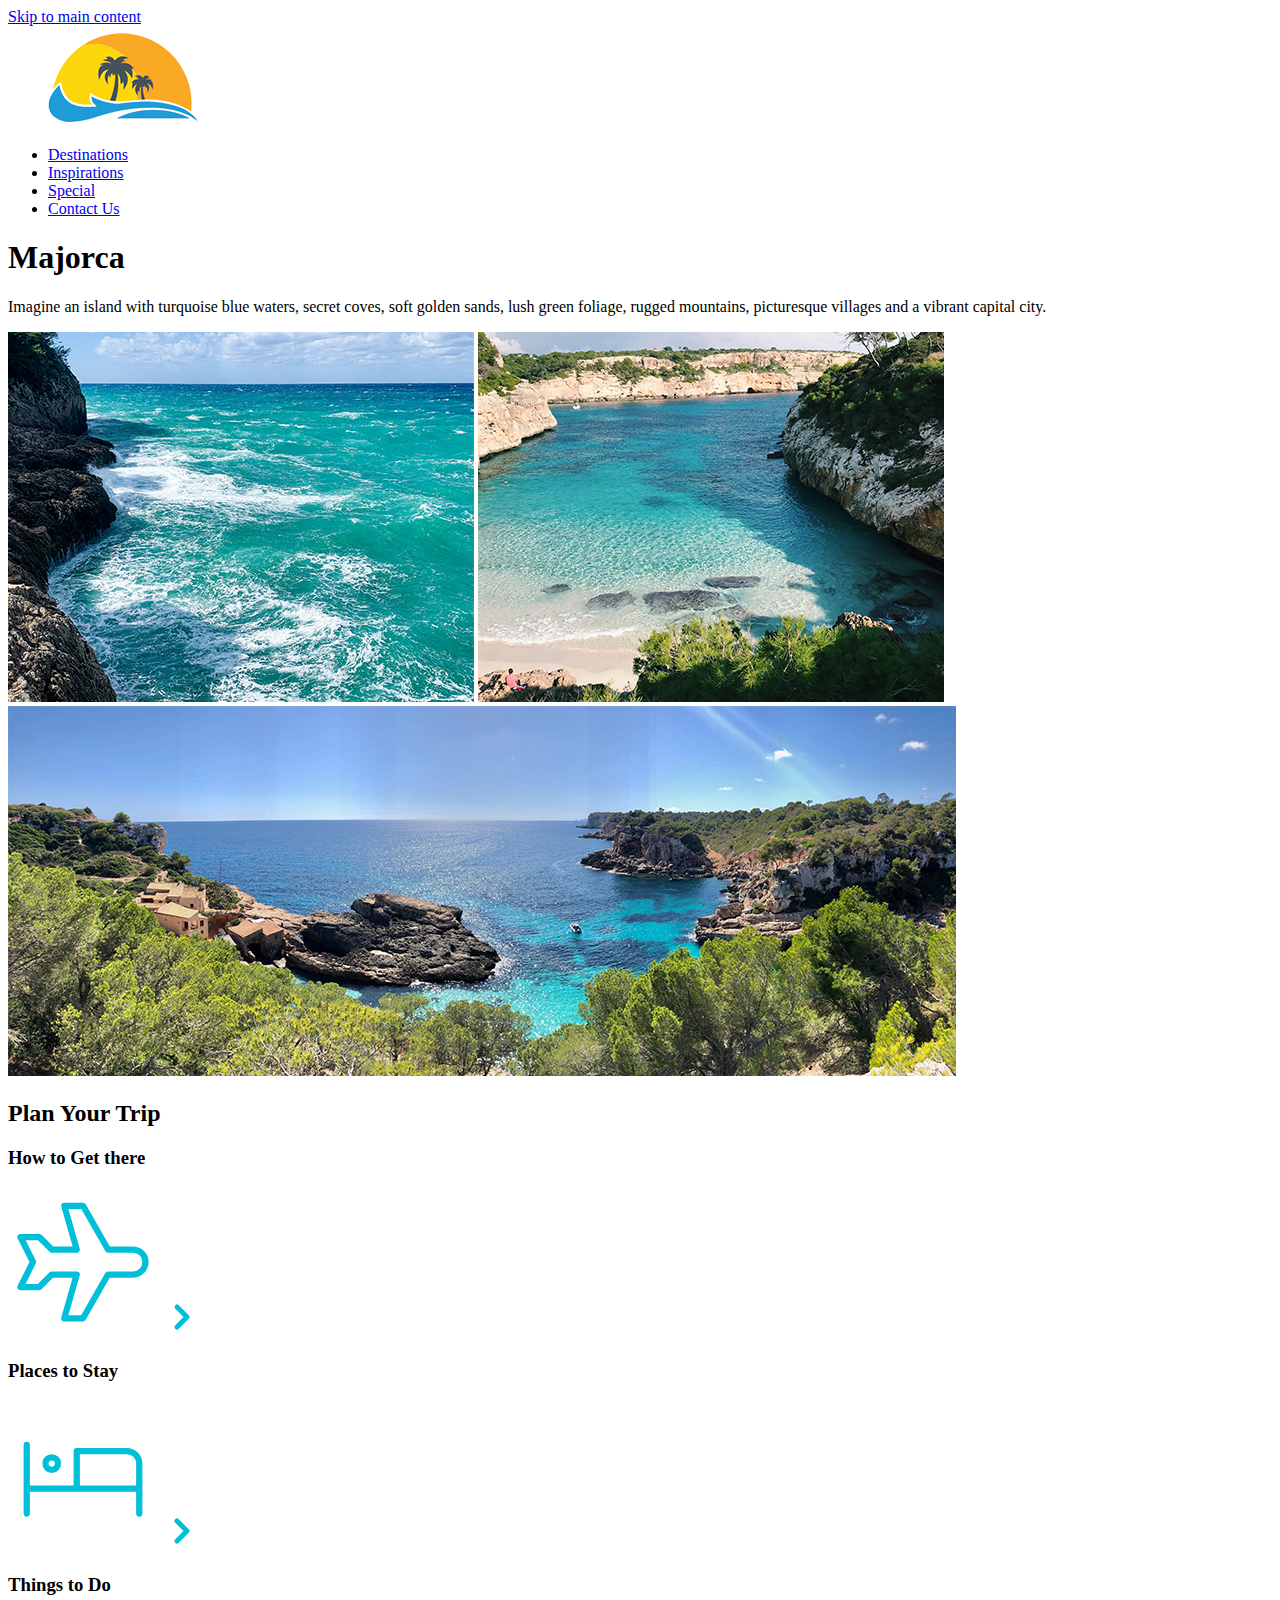
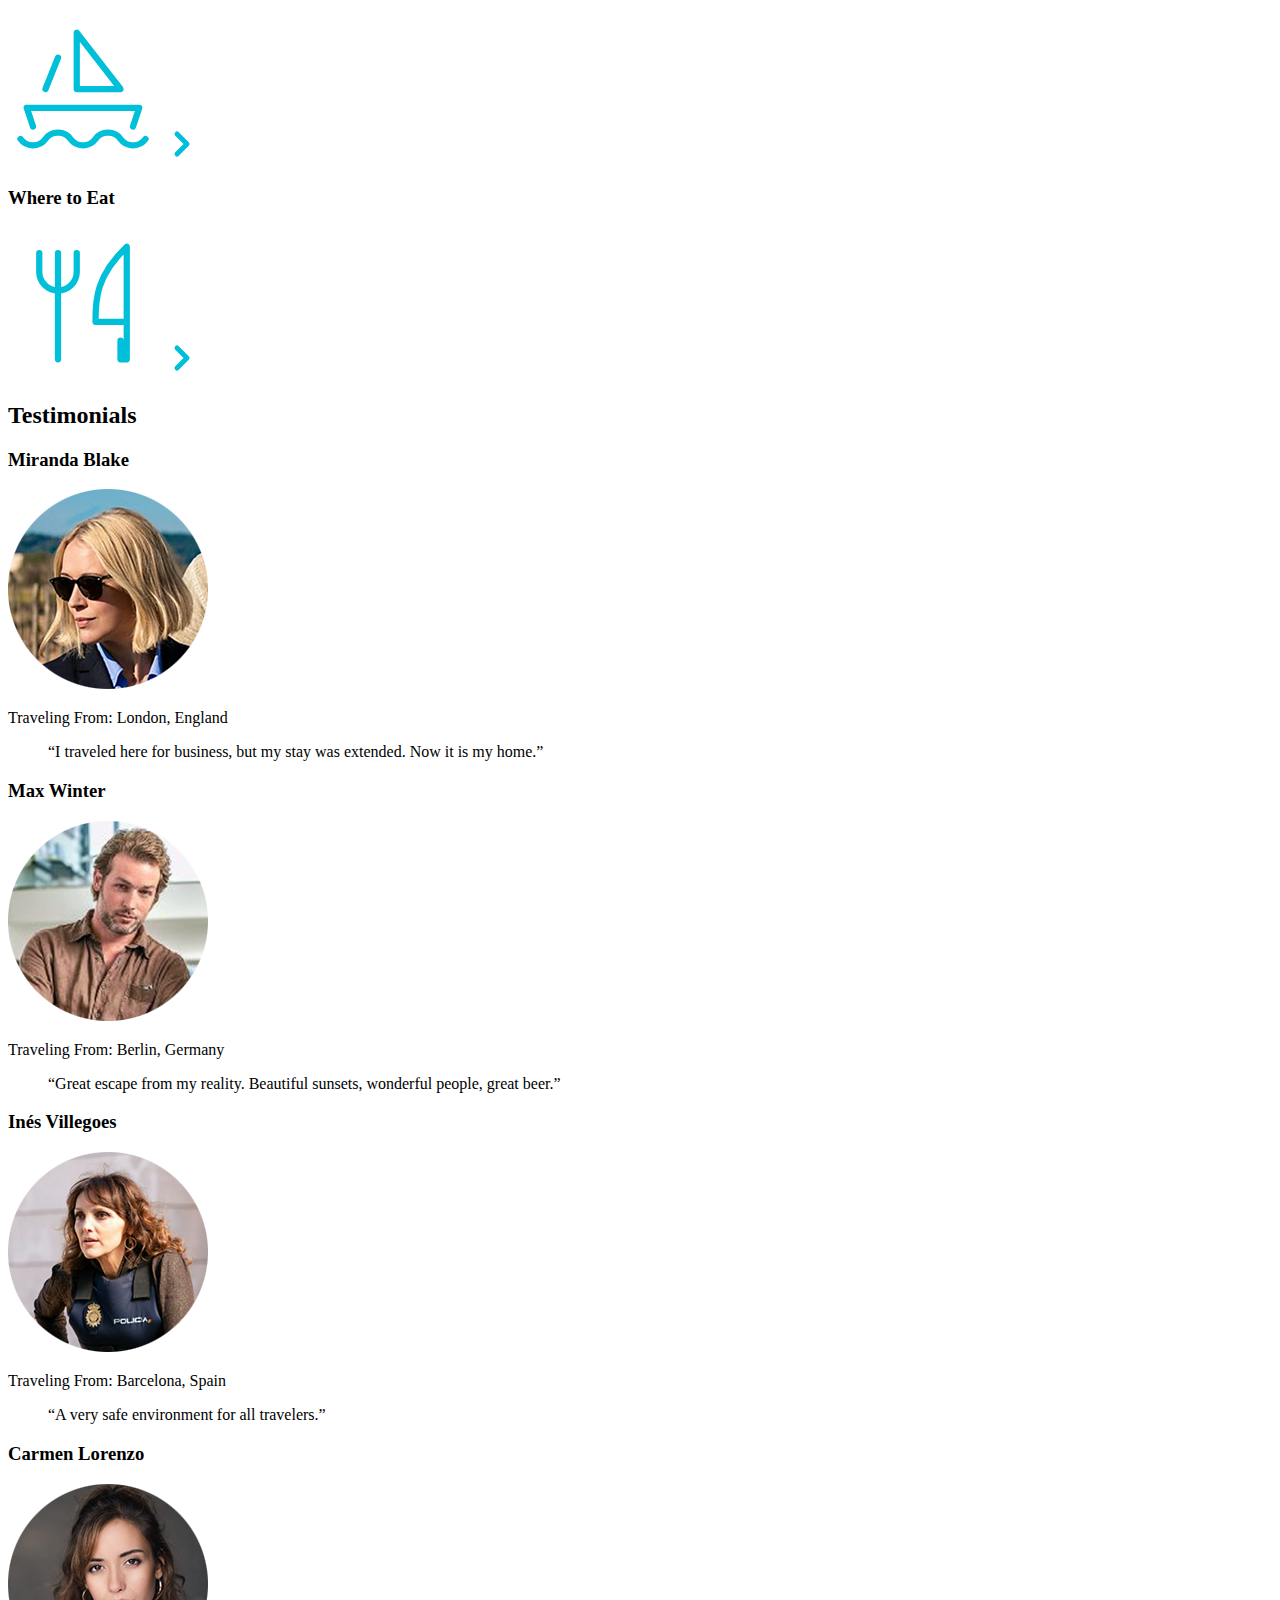
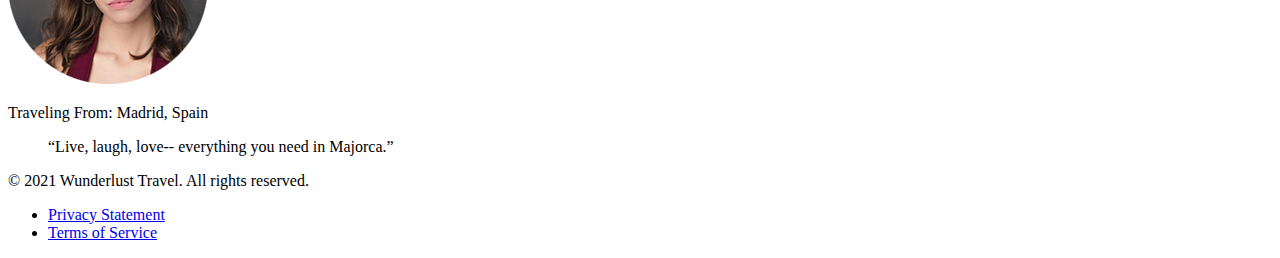
<file: index.html>
<!DOCTYPE html>
<html lang="en">

<head>
    <meta charset="UTF-8">
    <meta name="viewport" content="width=device-width, initial-scale=1.0">
    <title>Wunderlust Travel</title>
</head>

<body>
    <a href="#main-content" class="skip-link">Skip to main content</a>

    <header>
        <picture>
            <source media="(min-width: 1024px)" srcset="../images/logo-L.png">
            <source media="(min-width: 780px)" srcset="../images/logo-M.png">
            <source media="(max-width: 320px)" srcset="../images/logo-S.png">
            <img src="images/logo-L.png" alt="Wunderlust Travel Logo">
        </picture>
        <nav aria-label="Main Navigation">
            <ul>
                <li><a href="#destinations">Destinations</a></li>
                <li><a href="#inspirations">Inspirations</a></li>
                <li><a href="#special">Special</a></li>
                <li><a href="#contact">Contact Us</a></li>
            </ul>
        </nav>
    </header>

    <main id="main-content">
        <section id="destinations">
            <h1>Majorca</h1>
            <p>Imagine an island with turquoise blue waters, secret coves, soft golden sands, lush green foliage, rugged mountains, picturesque villages and a vibrant capital city.</p>

            <picture>
                <source media="(min-width: 1024px)" srcset="images/majorca-waves-L.png">
                <source media="(min-width: 780px)" srcset="images/majorca-waves-M.png">
                <source media="(max-width: 320px)" srcset="images/majorca-waves-S.png">
                <img src="images/majorca-waves-L.png" alt="Waves in Majorca">
            </picture>

            <picture>
                <source media="(min-width: 1024px)" srcset="images/majorca-beach-L.png">
                <source media="(min-width: 780px)" srcset="images/majorca-beach-M.png">
                <source media="(max-width: 320px)" srcset="images/majorca-beach-S.png">
                <img src="images/majorca-beach-L.png" alt="Beach in Majorca">
            </picture>

            <picture>
                <source media="(min-width: 1024px)" srcset="images/majorca-cove-L.png">
                <source media="(min-width: 780px)" srcset="images/majorca-cove-M.png">
                <source media="(max-width: 320px)" srcset="images/majorca-cove-S.png">
                <img src="images/majorca-cove-L.png" alt="Cove in Majorca">
            </picture>
        </section>

        <section id="plan-your-trip">
            <h2>Plan Your Trip</h2>
            <div>
                <h3>How to Get there</h3>
                <svg xmlns="http://www.w3.org/2000/svg" class="icon icon-tabler icon-tabler-plane" width="150" height="150" viewBox="0 0 24 24" stroke-width="1" stroke="#00bfd8" fill="none" stroke-linecap="round" stroke-linejoin="round">
                    <path stroke="none" d="M0 0h24v24H0z" fill="none" />
                    <path d="M16 10h4a2 2 0 0 1 0 4h-4l-4 7h-3l2 -7h-4l-2 2h-3l2 -4l-2 -4h3l2 2h4l-2 -7h3z" />
                </svg>
                <a href="#" title="Search for flights">
                    <svg xmlns="http://www.w3.org/2000/svg" class="icon icon-tabler icon-tabler-chevron-right" width="40" height="40" viewBox="0 0 24 24" stroke-width="3" stroke="#00bfd8" fill="none" stroke-linecap="round" stroke-linejoin="round">
                        <path stroke="none" d="M0 0h24v24H0z" fill="none" />
                        <polyline points="9 6 15 12 9 18" />
                    </svg>
                </a>
            </div>

            <div>
                <h3>Places to Stay</h3>
                <svg xmlns="http://www.w3.org/2000/svg" class="icon icon-tabler icon-tabler-bed" width="150" height="150" viewBox="0 0 24 24" stroke-width="1" stroke="#00bfd8" fill="none" stroke-linecap="round" stroke-linejoin="round">
                    <path stroke="none" d="M0 0h24v24H0z" fill="none" />
                    <path d="M3 7v11m0 -4h18m0 4v-8a2 2 0 0 0 -2 -2h-8v6" />
                    <circle cx="7" cy="10" r="1" />
                </svg>
                <a href="#" title="Search for Hotels">
                    <svg xmlns="http://www.w3.org/2000/svg" class="icon icon-tabler icon-tabler-chevron-right" width="40" height="40" viewBox="0 0 24 24" stroke-width="3" stroke="#00bfd8" fill="none" stroke-linecap="round" stroke-linejoin="round">
                        <path stroke="none" d="M0 0h24v24H0z" fill="none" />
                        <polyline points="9 6 15 12 9 18" />
                    </svg>
                </a>
            </div>

            <div>
                <h3>Things to Do</h3>
                <svg xmlns="http://www.w3.org/2000/svg" class="icon icon-tabler icon-tabler-sailboat" width="150" height="150" viewBox="0 0 24 24" stroke-width="1" stroke="#00bfd8" fill="none" stroke-linecap="round" stroke-linejoin="round">
                    <path stroke="none" d="M0 0h24v24H0z" fill="none" />
                    <path d="M2 20a2.4 2.4 0 0 0 2 1a2.4 2.4 0 0 0 2 -1a2.4 2.4 0 0 1 2 -1a2.4 2.4 0 0 1 2 1a2.4 2.4 0 0 0 2 1a2.4 2.4 0 0 0 2 -1a2.4 2.4 0 0 1 2 -1a2.4 2.4 0 0 1 2 1a2.4 2.4 0 0 0 2 1a2.4 2.4 0 0 0 2 -1" />
                    <path d="M4 18l-1 -3h18l-1 3" />
                    <path d="M11 12h7l-7 -9v9" />
                    <line x1="8" y1="7" x2="6" y2="12" />
                </svg>
                <a href="#" title="Search for Activities">
                    <svg xmlns="http://www.w3.org/2000/svg" class="icon icon-tabler icon-tabler-chevron-right" width="40" height="40" viewBox="0 0 24 24" stroke-width="3" stroke="#00bfd8" fill="none" stroke-linecap="round" stroke-linejoin="round">
                        <path stroke="none" d="M0 0h24v24H0z" fill="none" />
                        <polyline points="9 6 15 12 9 18" />
                    </svg>
                </a>
            </div>

            <div>
                <h3>Where to Eat</h3>
                <svg xmlns="http://www.w3.org/2000/svg" class="icon icon-tabler icon-tabler-tools-kitchen-2" width="150" height="150" viewBox="0 0 24 24" stroke-width="1" stroke="#00bfd8" fill="none" stroke-linecap="round" stroke-linejoin="round">
                    <path stroke="none" d="M0 0h24v24H0z" fill="none" />
                    <path d="M19 3v12h-5c-.023 -3.681 .184 -7.406 5 -12zm0 12v6h-1v-3m-10 -14v17m-3 -17v3a3 3 0 1 0 6 0v-3" />
                </svg>
                <a href="#" title="Search for Restaurants">
                    <svg xmlns="http://www.w3.org/2000/svg" class="icon icon-tabler icon-tabler-chevron-right" width="40" height="40" viewBox="0 0 24 24" stroke-width="3" stroke="#00bfd8" fill="none" stroke-linecap="round" stroke-linejoin="round">
                        <path stroke="none" d="M0 0h24v24H0z" fill="none" />
                        <polyline points="9 6 15 12 9 18" />
                    </svg>
                </a>
            </div>
        </section>

        <section id="testimonials">
            <h2>Testimonials</h2>
            <div>
                <h3>Miranda Blake</h3>
                <picture>
                    <source media="(min-width: 1024px)" srcset="images/miranda-blake-L.png">
                    <source media="(min-width: 780px)" srcset="images/miranda-blake-M.png">
                    <source media="(max-width: 320px)" srcset="images/miranda-blake-S.png">
                    <img src="images/miranda-blake-L.png" alt="Miranda Blake">
                </picture>
                <p>Traveling From: London, England</p>
                <blockquote>“I traveled here for business, but my stay was extended. Now it is my home.”</blockquote>
            </div>

            <div>
                <h3>Max Winter</h3>
                <picture>
                    <source media="(min-width: 1024px)" srcset="images/max-winter-L.png">
                    <source media="(min-width: 780px)" srcset="images/max-winter-M.png">
                    <source media="(max-width: 320px)" srcset="images/max-winter-S.png">
                    <img src="images/max-winter-L.png" alt="Max Winter">
                </picture>
                <p>Traveling From: Berlin, Germany</p>
                <blockquote>“Great escape from my reality. Beautiful sunsets, wonderful people, great beer.”</blockquote>
            </div>

            <div>
                <h3>Inés Villegoes</h3>
                <picture>
                    <source media="(min-width: 1024px)" srcset="images/ines-villegoes-L.png">
                    <source media="(min-width: 780px)" srcset="images/ines-villegoes-M.png">
                    <source media="(max-width: 320px)" srcset="images/ines-villegoes-S.png">
                    <img src="images/ines-villegoes-L.png" alt="Inés Villegoes">
                </picture>
                <p>Traveling From: Barcelona, Spain</p>
                <blockquote>“A very safe environment for all travelers.”</blockquote>
            </div>

            <div>
                <h3>Carmen Lorenzo</h3>
                <picture>
                    <source media="(min-width: 1024px)" srcset="images/carmen-lorenzo-L.png">
                    <source media="(min-width: 780px)" srcset="images/carmen-lorenzo-M.png">
                    <source media="(max-width: 320px)" srcset="images/carmen-lorenzo-S.png">
                    <img src="images/carmen-lorenzo-L.png" alt="Carmen Lorenzo">
                </picture>
                <p>Traveling From: Madrid, Spain</p>
                <blockquote>“Live, laugh, love-- everything you need in Majorca.”</blockquote>
            </div>
        </section>
    </main>

    <footer>
        <p>&copy; 2021 Wunderlust Travel. All rights reserved.</p>
        <nav>
            <ul>
                <li><a href="#">Privacy Statement</a></li>
                <li><a href="#">Terms of Service</a></li>
            </ul>
        </nav>
    </footer>
</body>

</html>
</file>
